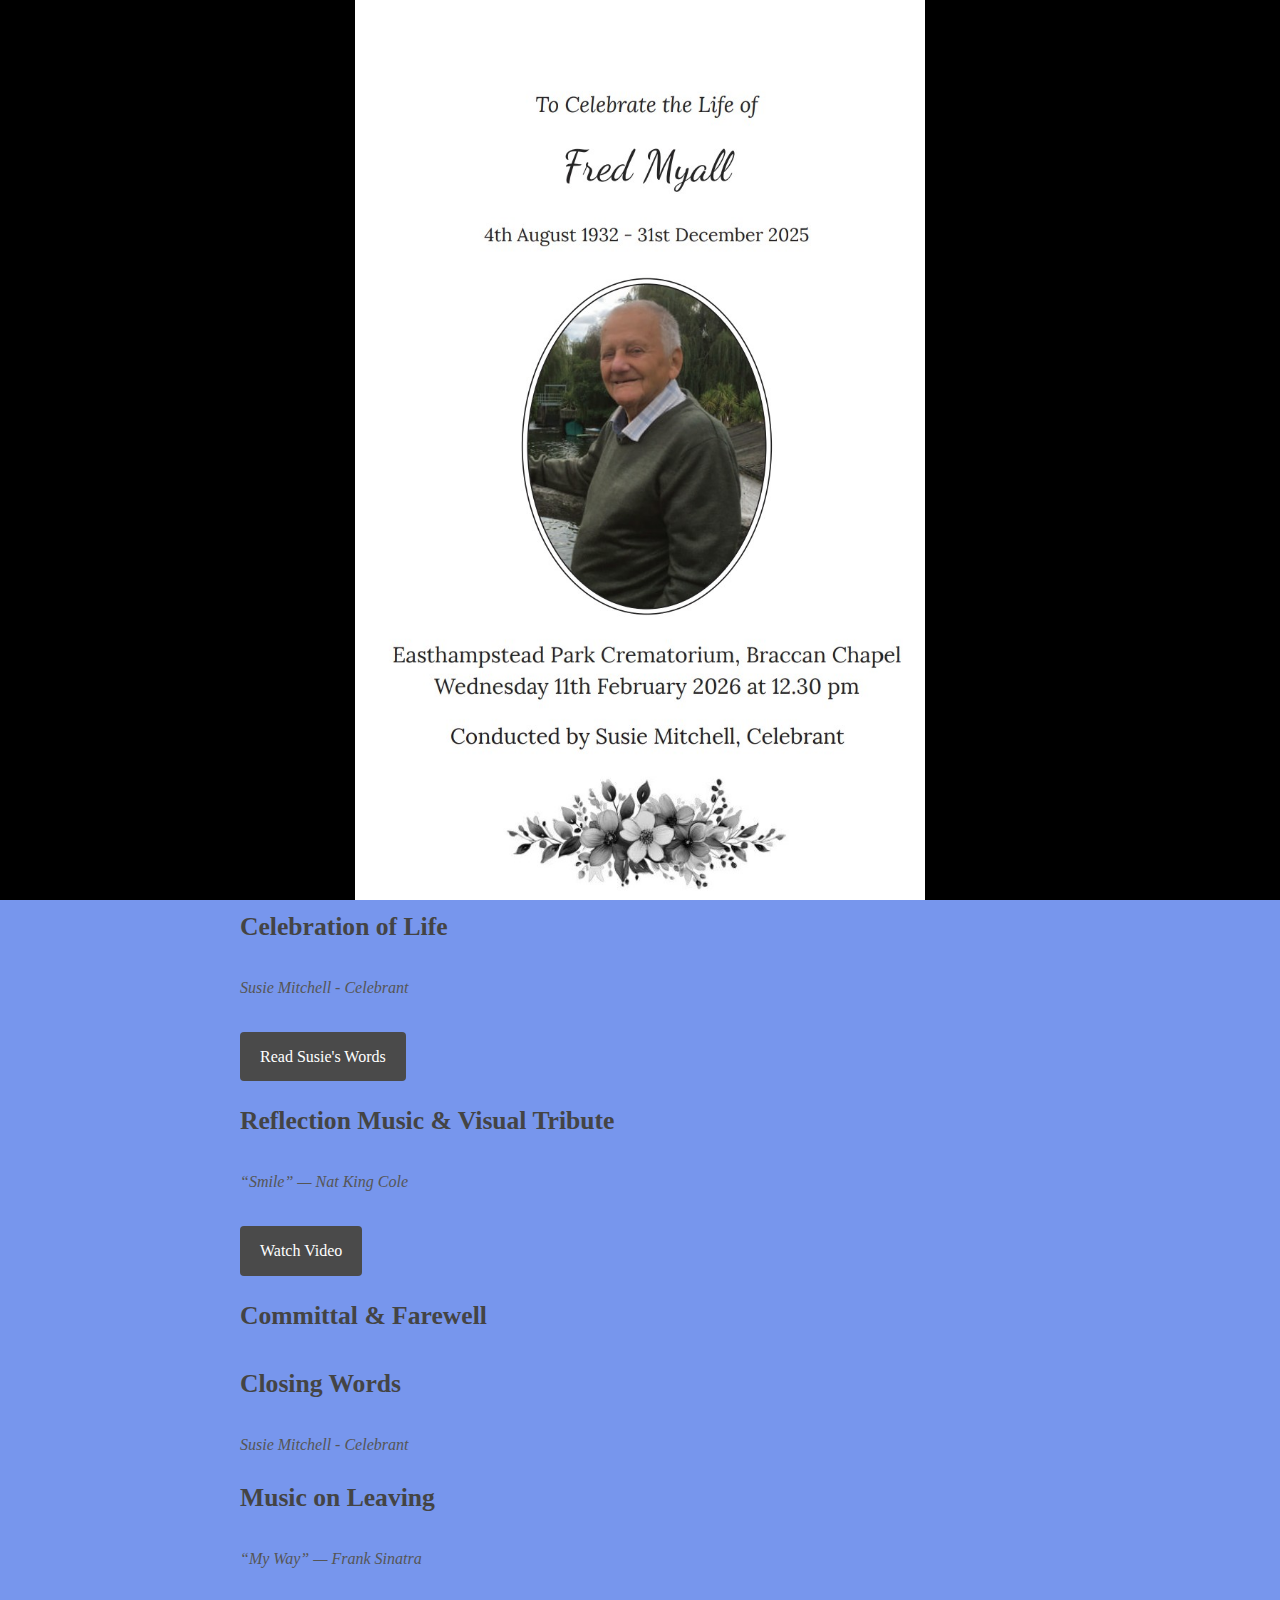
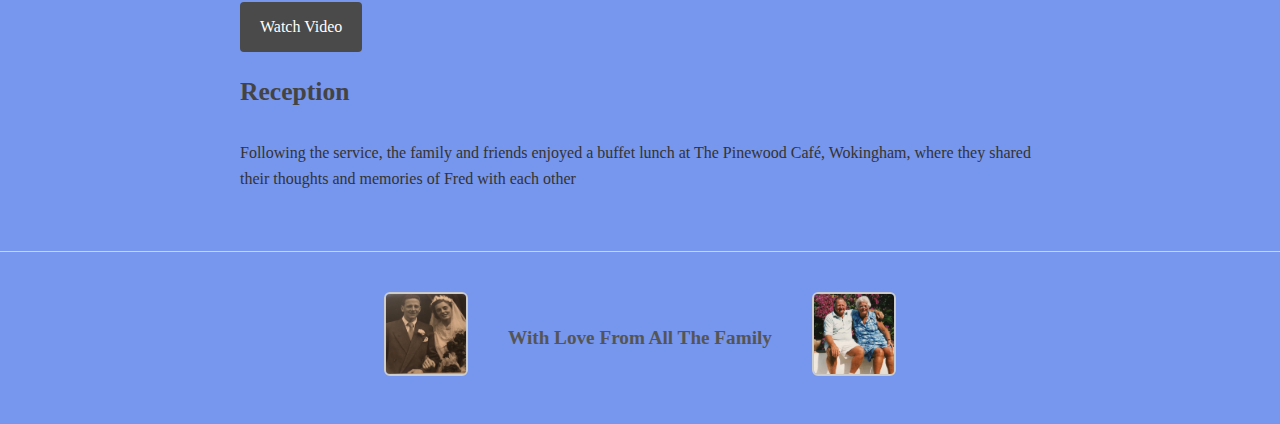
<file: index.html>
<!DOCTYPE html>
<html lang="en">
<head>
   

    <meta charset="UTF-8">
    <title>In Loving Memory of Frederick Patrick Myall</title>
    <meta name="viewport" content="width=device-width, initial-scale=1">
    <link rel="stylesheet" href="style.css">
</head>

<body>
<div class="intro-image">
    <img src="media/opening_page.jpg" alt="Frederick Patrick Myall">
</div>

<header>
    <h1>In Loving Memory of<br>Frederick Patrick Myall</h1>
    <p>Wednesday 11th February 2026 • Easthampstead Park Crematorium</p>
</header>

<div class="container">

    <h2>Music on Arrival</h2>
    <p class="italic">“Maybe It’s Because I’m A Londoner” — Barry O’Dowd & The Shamrock Singers</p>
    <a class="media-button" href="maybeitsbecause.html">
    Listen Here
</a>

    <h2>Welcome Words</h2>
    <p class="italic"> Susie Mitchell - Celebrant</p>

    <h2>Hymn — All Things Bright and Beautiful</h2>
    

    <h2>Personal Thoughts from Pete & Jeanette</h2>
    <a class="media-button" href="petes-words.html">
    Read Pete's Words Here</a> 
    <a class="media-button" href="jeanettes-words.html">
    Read Jeanette's Words Here</a>

    <h2>Poem — “Remember Me”</h2><p class="italic">by Margaret Mead</p>
    <a class="media-button" href="rememberme.html">
    Read It Here
</a>
    

    <h2>Celebration of Life</h2><p class="italic">Susie Mitchell - Celebrant</p>

<a class="media-button" href="col.html" target="_blank">
    Read Susie's Words
</a>

    <h2>Reflection Music & Visual Tribute</h2>
    <p class="italic">“Smile” — Nat King Cole</p>

    <a class="media-button" href="video-smile.html">
    Watch Video
</a>

    <h2>Committal & Farewell</h2>

    <h2>Closing Words</h2>
    <p class="italic">Susie Mitchell - Celebrant</p>

    <h2>Music on Leaving</h2>
    <p class="italic">“My Way” — Frank Sinatra</p>
   <a class="media-button" href="video-my-way.html">
    Watch Video</a>

    <h2>Reception</h2>
    <p>
        Following the service, the family and friends enjoyed a buffet lunch at The Pinewood Café, Wokingham, where they shared their thoughts and memories of Fred with each other</p>

</div>

<footer>
    <div class="footer-wrapper">

        <a href="media/photo-left.jpg" target="_blank">
            <img src="media/photo-left.jpg" alt="Family Photo Left" class="footer-photo">
        </a>

        <span class="footer-text">With Love From All The Family</span>

        <a href="media/photo-right.jpg" target="_blank">
            <img src="media/photo-right.jpg" alt="Family Photo Right" class="footer-photo">
        </a>

    </div>
</footer>
 <script>
    // Check if ?nofade=true is in the URL
    const noFade = new URLSearchParams(window.location.search).get('nofade');

    if (noFade) {
        document.body.classList.add('no-fade');
    }
</script>

</body>
</html>
</file>
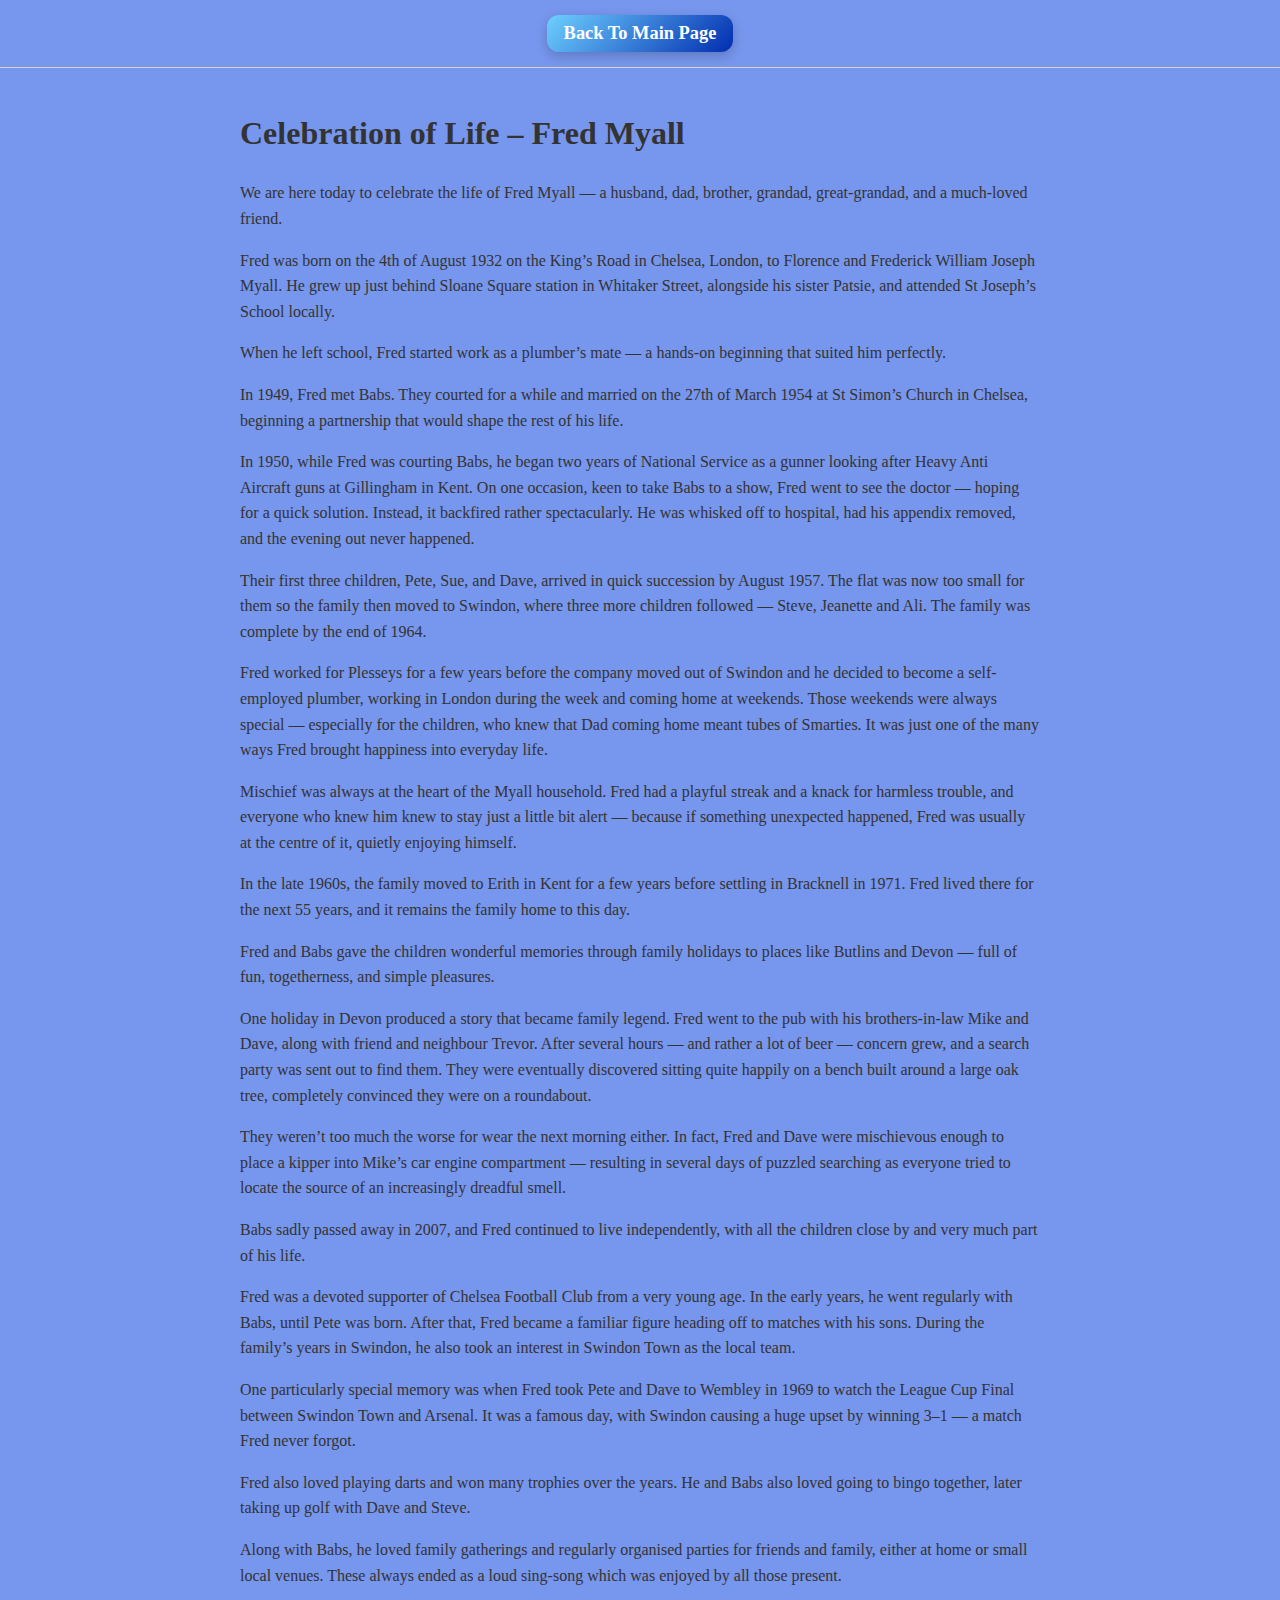
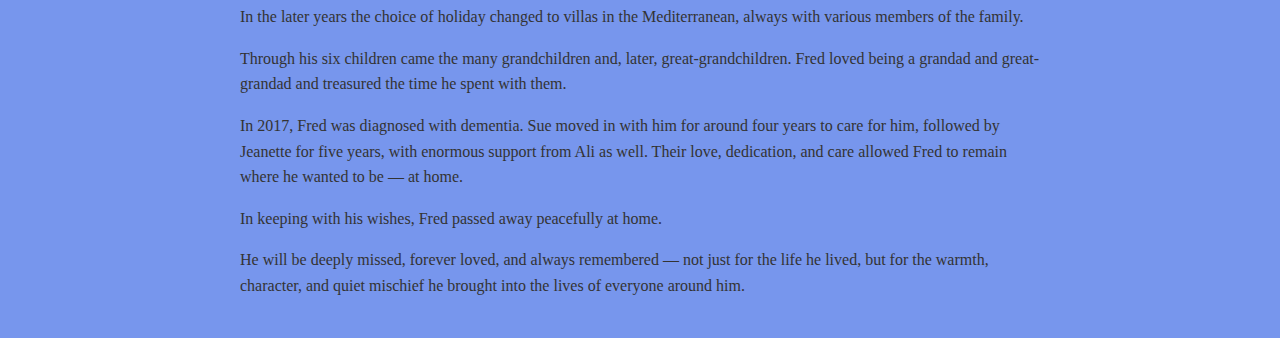
<file: col.html>
<!DOCTYPE html>
<html lang="en">
<head>
    <meta charset="UTF-8">
    <title>Celebration of Life – Frederick Patrick Myall</title>
    <meta name="viewport" content="width=device-width, initial-scale=1">
    <link rel="stylesheet" href="style.css">
</head>

<body>

<nav>
    <div class="home-link">
  <a href="index.html" class="home-btn">Back To Main Page</a>
</div>
</nav>

<div class="container">

    <h1>Celebration of Life – Fred Myall</h1>

    <p>We are here today to celebrate the life of Fred Myall — a husband, dad, brother, grandad, great-grandad, and a much-loved friend.</p>

    <p>Fred was born on the 4th of August 1932 on the King’s Road in Chelsea, London, to Florence and  Frederick William Joseph Myall. He grew up just behind Sloane Square station in Whitaker Street, alongside his sister Patsie, and attended St Joseph’s School locally.</p>

    <p>When he left school, Fred started work as a plumber’s mate — a hands-on beginning that suited him perfectly.</p>

    <p>In 1949, Fred met Babs. They courted for a while and married on the 27th of March 1954 at St Simon’s Church in Chelsea, beginning a partnership that would shape the rest of his life.</p>

    <p>In 1950, while Fred was courting Babs, he began two years of National Service as a gunner looking after Heavy Anti Aircraft guns at Gillingham in Kent. On one occasion, keen to take Babs to a show, Fred went to see the doctor — hoping for a quick solution. Instead, it backfired rather spectacularly. He was whisked off to hospital, had his appendix removed, and the evening out never happened.</p>

    <p>Their first three children, Pete, Sue, and Dave, arrived in quick succession by August 1957. The flat was now too small for them so the family then moved to Swindon, where three more children followed — Steve, Jeanette and Ali. The family was complete by the end of 1964.</p>

    <p>Fred worked for Plesseys for a few years before the company moved out of Swindon and he decided to become a self-employed plumber, working in London during the week and coming home at weekends. Those weekends were always special — especially for the children, who knew that Dad coming home meant tubes of Smarties. It was just one of the many ways Fred brought happiness into everyday life.</p>

    <p>Mischief was always at the heart of the Myall household. Fred had a playful streak and a knack for harmless trouble, and everyone who knew him knew to stay just a little bit alert — because if something unexpected happened, Fred was usually at the centre of it, quietly enjoying himself.</p>

    <p>In the late 1960s, the family moved to Erith in Kent for a few years before settling in Bracknell in 1971. Fred lived there for the next 55 years, and it remains the family home to this day.</p>

    <p>Fred and Babs gave the children wonderful memories through family holidays to places like Butlins and Devon — full of fun, togetherness, and simple pleasures.</p>

    <p>One holiday in Devon produced a story that became family legend. Fred went to the pub with his brothers-in-law Mike and Dave, along with friend and neighbour Trevor. After several hours — and rather a lot of beer — concern grew, and a search party was sent out to find them. They were eventually discovered sitting quite happily on a bench built around a large oak tree, completely convinced they were on a roundabout.</p>

    <p>They weren’t too much the worse for wear the next morning either. In fact, Fred and Dave were mischievous enough to place a kipper into Mike’s car engine compartment — resulting in several days of puzzled searching as everyone tried to locate the source of an increasingly dreadful smell.</p>

    <p>Babs sadly passed away in 2007, and Fred continued to live independently, with all the children close by and very much part of his life.</p>

    <p>Fred was a devoted supporter of Chelsea Football Club from a very young age. In the early years, he went regularly with Babs, until Pete was born. After that, Fred became a familiar figure heading off to matches with his sons. During the family’s years in Swindon, he also took an interest in Swindon Town as the local team.</p>

    <p>One particularly special memory was when Fred took Pete and Dave to Wembley in 1969 to watch the League Cup Final between Swindon Town and Arsenal. It was a famous day, with Swindon causing a huge upset by winning 3–1 — a match Fred never forgot.</p>

    <p>Fred also loved playing darts and won many trophies over the years. He and Babs also loved going to bingo together, later taking up golf with Dave and Steve.</p>

    <p>Along with Babs, he loved family gatherings and regularly organised parties for friends and family, either at home or small local venues. These always ended as a loud sing-song which was enjoyed by all those present.</p>

    <p>In the later years the choice of holiday changed to villas in the Mediterranean, always with various members of the family.</p>

    <p>Through his six children came the many grandchildren and, later, great-grandchildren. Fred loved being a grandad and great-grandad and treasured the time he spent with them.</p>

    <p>In 2017, Fred was diagnosed with dementia. Sue moved in with him for around four years to care for him, followed by Jeanette for five years, with enormous support from Ali as well. Their love, dedication, and care allowed Fred to remain where he wanted to be — at home.</p>

    <p>In keeping with his wishes, Fred passed away peacefully at home.</p>

    <p>He will be deeply missed, forever loved, and always remembered — not just for the life he lived, but for the warmth, character, and quiet mischief he brought into the lives of everyone around him.</p>

</div>

</body>
</html>
</file>
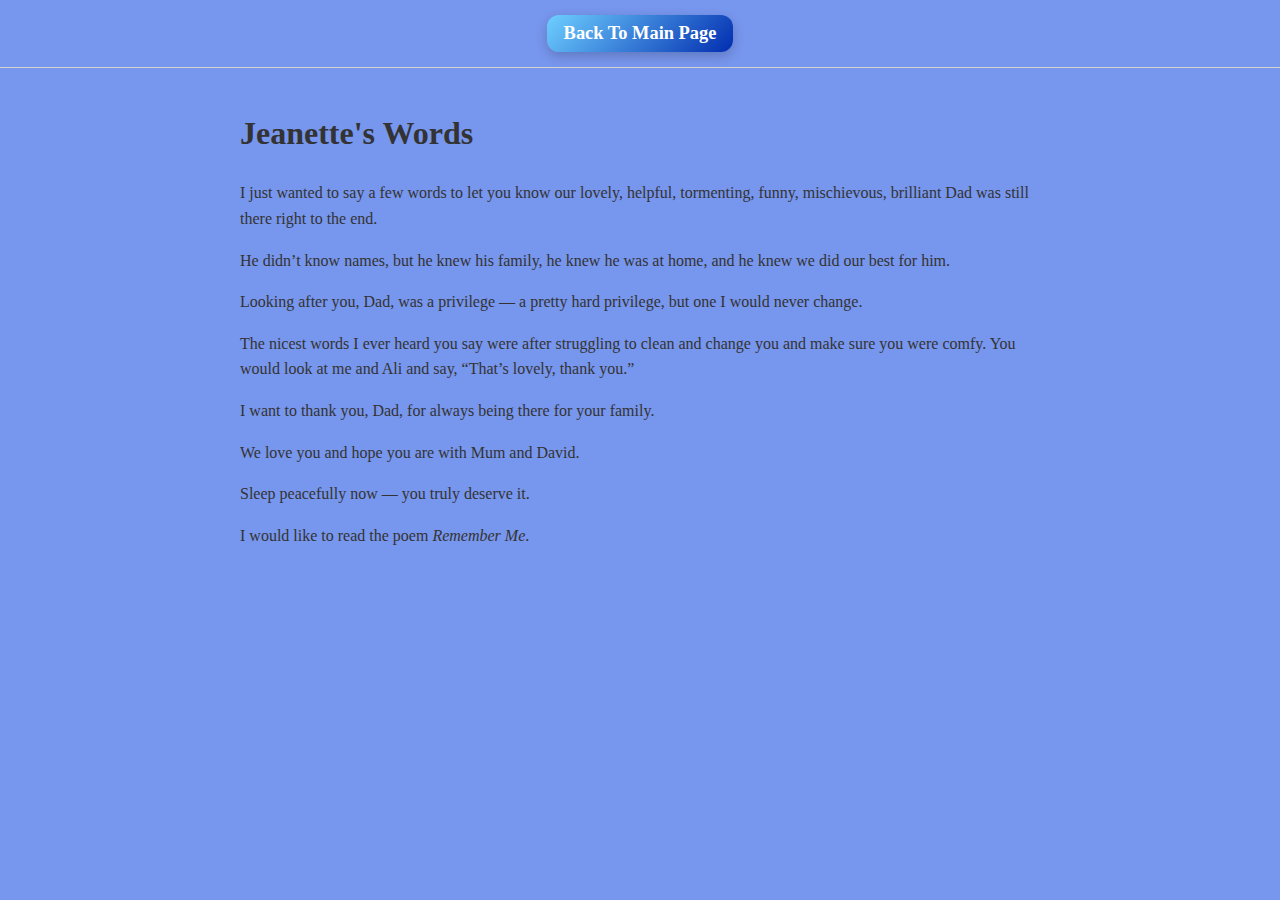
<file: jeanettes-words.html>
<!DOCTYPE html>
<html lang="en">
<head>
    <meta charset="UTF-8">
    <title>Jeanette’s Words – Frederick Patrick Myall</title>
    <meta name="viewport" content="width=device-width, initial-scale=1">
    <link rel="stylesheet" href="style.css">
</head>

<body>

<nav>
    <div class="home-link">
        <a href="index.html?nofade=true" class="home-btn">Back To Main Page</a>
    </div>
</nav>

<div class="container">

    <h1>Jeanette's Words</h1>

    <p>I just wanted to say a few words to let you know our lovely, helpful, tormenting, funny, mischievous, brilliant Dad was still there right to the end.</p>

    <p>He didn’t know names, but he knew his family, he knew he was at home, and he knew we did our best for him.</p>

    <p>Looking after you, Dad, was a privilege — a pretty hard privilege, but one I would never change.</p>

    <p>The nicest words I ever heard you say were after struggling to clean and change you and make sure you were comfy. You would look at me and Ali and say, “That’s lovely, thank you.”</p>

    <p>I want to thank you, Dad, for always being there for your family.</p>

    <p>We love you and hope you are with Mum and David.</p>

    <p>Sleep peacefully now — you truly deserve it.</p>

    <p>I would like to read the poem <em>Remember Me</em>.</p>

</div>

</body>
</html>
</file>
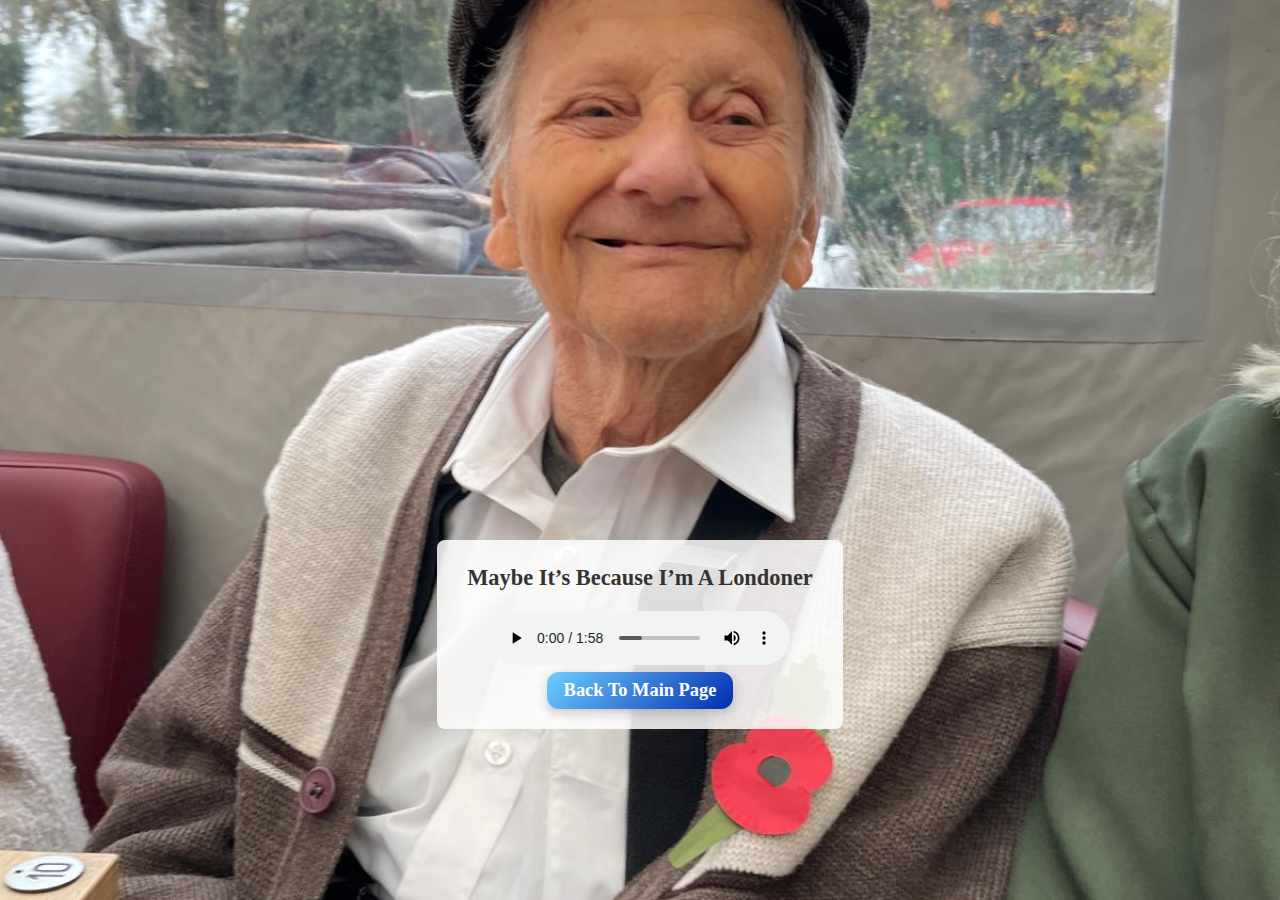
<file: maybeitsbecause.html>
<!DOCTYPE html>
<html lang="en">
<head>
    <meta charset="UTF-8">
    <title>Maybe It’s Because I’m A Londoner – Audio</title>
    <meta name="viewport" content="width=device-width, initial-scale=1">
    <link rel="stylesheet" href="style.css">

    <style>
        /* Page-specific styling */
        body, html {
            margin: 0;
            padding: 0;
            height: 100%;
        }

        .audio-background {
    background-image: url('media/london.jpg');
    background-size: cover;
    background-position: center;
    background-repeat: no-repeat;
    min-height: 100vh;        /* instead of height: 100% */
    width: 100%;
    display: flex;
    justify-content: flex-start;
    align-items: center;
    flex-direction: column;
}

        .audio-box {
    background: rgba(255, 255, 255, 0.85);
    padding: 20px 30px;
    border-radius: 8px;
    text-align: center;
    max-width: 400px;
    margin-top: 60vh;   /* controls vertical position cleanly */
}

        .audio-box h1 {
            margin-top: 0;
            font-size: 1.4rem;
            color: #333;
        }

        .back-link {
            margin-top: 20px;
            display: inline-block;
            text-decoration: none;
            color: #333;
            font-weight: bold;
        }

        .back-link:hover {
            text-decoration: underline;
        }
    </style>
</head>

<body>

<div class="audio-background">

    <div class="audio-box">
        <h1>Maybe It’s Because I’m A Londoner</h1>

        <audio controls>
            <source src="media/maybeitsbecause.mp3" type="audio/mpeg">
            Your browser does not support the audio element.
        </audio>

        <br>
        <a href="index.html?nofade=true" class="home-btn">Back To Main Page</a>
    </div>

</div>

</body>
</html>
</file>
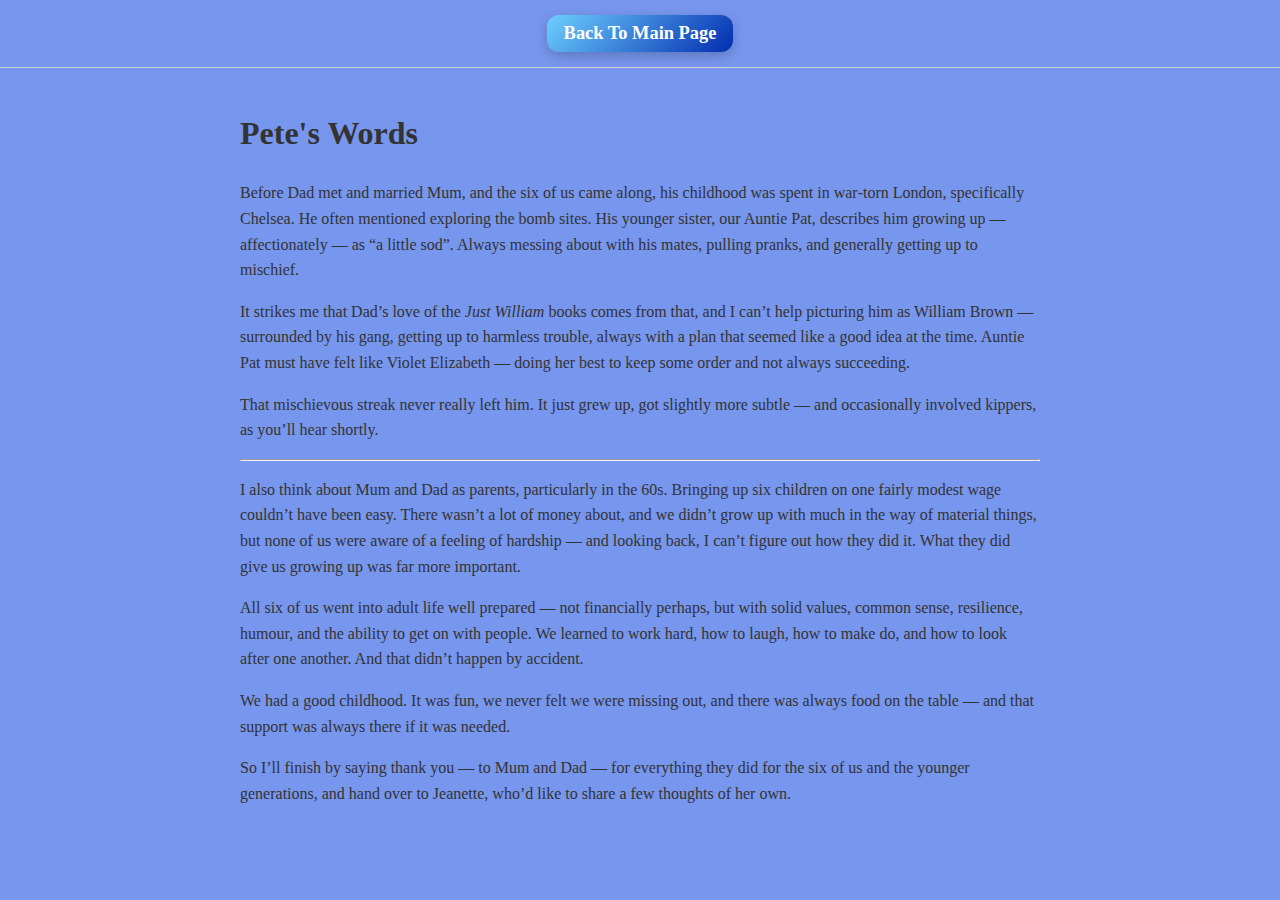
<file: petes-words.html>
<!DOCTYPE html>
<html lang="en">
<head>
    <meta charset="UTF-8">
    <title>Dad’s Tribute – Frederick Patrick Myall</title>
    <meta name="viewport" content="width=device-width, initial-scale=1">
    <link rel="stylesheet" href="style.css">
</head>

<body>


<nav>
    <div class="home-link">
    <a href="index.html?nofade=true" class="home-btn">Back To Main Page</a>
</div>
</nav>

<div class="container">

    <h1>Pete's Words</h1>

    <p>Before Dad met and married Mum, and the six of us came along, his childhood was spent in war‑torn London, specifically Chelsea. He often mentioned exploring the bomb sites. His younger sister, our Auntie Pat, describes him growing up — affectionately — as “a little sod”. Always messing about with his mates, pulling pranks, and generally getting up to mischief.</p>

    <p>It strikes me that Dad’s love of the <em>Just William</em> books comes from that, and I can’t help picturing him as William Brown — surrounded by his gang, getting up to harmless trouble, always with a plan that seemed like a good idea at the time. Auntie Pat must have felt like Violet Elizabeth — doing her best to keep some order and not always succeeding.</p>

    <p>That mischievous streak never really left him. It just grew up, got slightly more subtle — and occasionally involved kippers, as you’ll hear shortly.</p>

    <hr>

    <p>I also think about Mum and Dad as parents, particularly in the 60s. Bringing up six children on one fairly modest wage couldn’t have been easy. There wasn’t a lot of money about, and we didn’t grow up with much in the way of material things, but none of us were aware of a feeling of hardship — and looking back, I can’t figure out how they did it. What they did give us growing up was far more important.</p>

    <p>All six of us went into adult life well prepared — not financially perhaps, but with solid values, common sense, resilience, humour, and the ability to get on with people. We learned to work hard, how to laugh, how to make do, and how to look after one another. And that didn’t happen by accident.</p>

    <p>We had a good childhood. It was fun, we never felt we were missing out, and there was always food on the table — and that support was always there if it was needed.</p>

    <p>So I’ll finish by saying thank you — to Mum and Dad — for everything they did for the six of us and the younger generations, and hand over to Jeanette, who’d like to share a few thoughts of her own.</p>

</div>

</body>
</html>
</file>
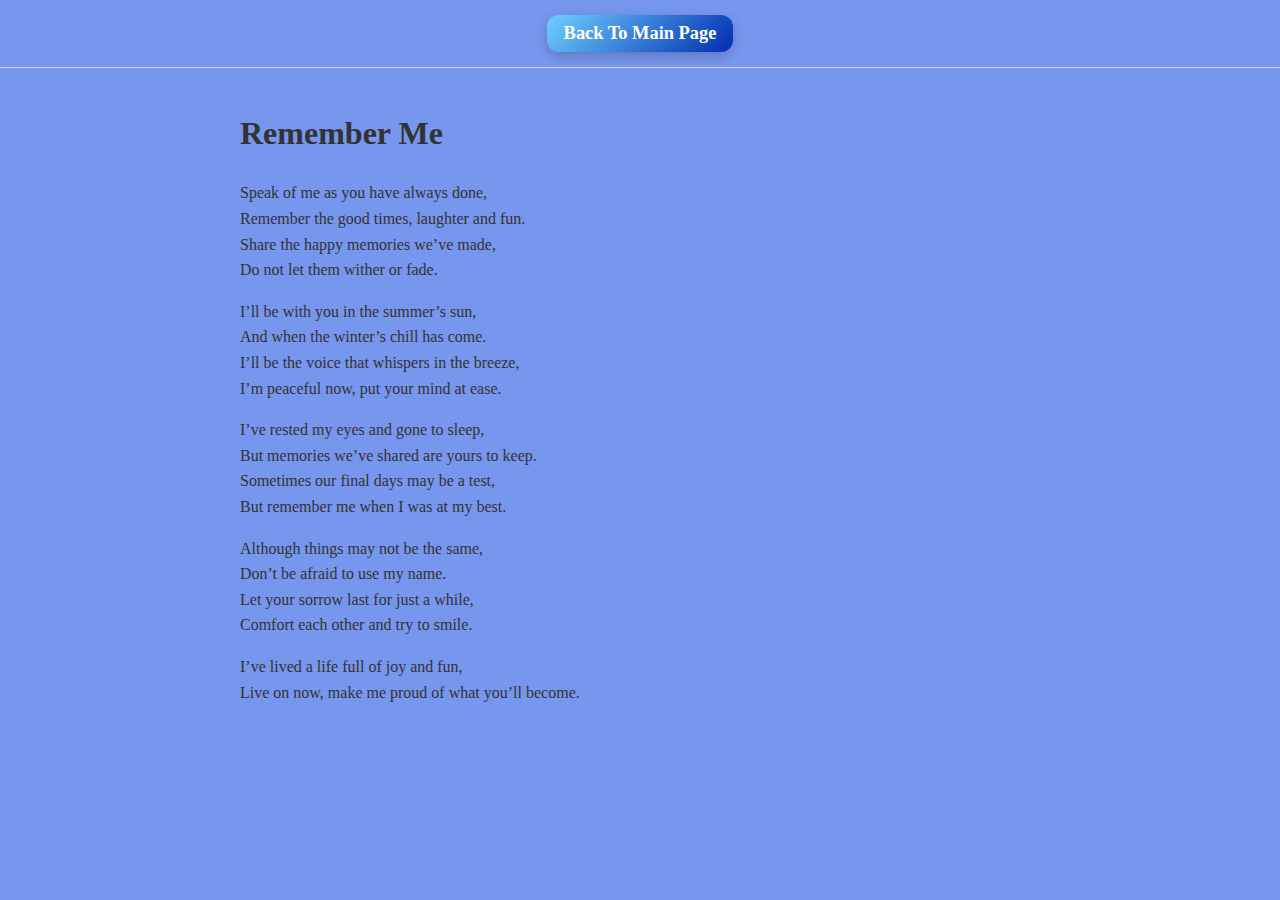
<file: rememberme.html>
<!DOCTYPE html>
<html lang="en">
<head>
    <meta charset="UTF-8">
    <title>Remember Me – Poem</title>
    <meta name="viewport" content="width=device-width, initial-scale=1">
    <link rel="stylesheet" href="style.css">
</head>

<body>

<nav>
    <div class="home-link">
  <a href="index.html?nofade=true" class="home-btn">Back To Main Page</a>
</div>
</nav>

<div class="container">

    <h1>Remember Me</h1>

    <p>Speak of me as you have always done,<br>
    Remember the good times, laughter and fun.<br>
    Share the happy memories we’ve made,<br>
    Do not let them wither or fade.</p>

    <p>I’ll be with you in the summer’s sun,<br>
    And when the winter’s chill has come.<br>
    I’ll be the voice that whispers in the breeze,<br>
    I’m peaceful now, put your mind at ease.</p>

    <p>I’ve rested my eyes and gone to sleep,<br>
    But memories we’ve shared are yours to keep.<br>
    Sometimes our final days may be a test,<br>
    But remember me when I was at my best.</p>

    <p>Although things may not be the same,<br>
    Don’t be afraid to use my name.<br>
    Let your sorrow last for just a while,<br>
    Comfort each other and try to smile.</p>

    <p>I’ve lived a life full of joy and fun,<br>
    Live on now, make me proud of what you’ll become.</p>

</div>

</body>
</html>
</file>
<file: style.css>
body {
    font-family: "Georgia", serif;
    background: #7796ed;
    color: #333;
    margin: 0;
    padding: 0;
    line-height: 1.6;
}

header {
    text-align: center;
    padding: 30px 10px 20px;
    border-bottom: 1px solid #d6d3cc;
}

header h1 {
    margin: 0;
    font-size: 1.2rem;
    letter-spacing: 1px;
}

header p {
    margin: 8px 0 0;
    font-size: 0.9rem;
    color: #555;
}

.container {
    max-width: 800px;
    margin: 40px auto;
    padding: 0 20px;
}

h2 {
    margin-top: 20px;
    font-size: 1.6rem;
    padding-bottom: 6px;
    color: #444;
}

.section {
    margin-bottom: 30px;
}

.home-link {
  text-align: center;
  margin: 5px 0;
}

.home-btn {
  display: inline-block;
  padding: 0.2em 0.9em;
  margin: 0;
  font-size: 1.15rem;
  font-weight: bold;
  color: #fff;
  background: linear-gradient(135deg, #6ecfff, #022db0);
  border-radius: 12px;
  text-decoration: none;
  box-shadow: 0 4px 12px rgba(0,0,0,.2);
  transition: transform 0.2s ease, box-shadow 0.2s ease;
}

.poem {
    background: #fff;
    padding: 20px;
    border-left: 4px solid #b8b4ac;
    font-style: italic;
    white-space: pre-line;
}

.italic {
    font-style: italic;
    color: #555;
}

footer {
    text-align: center;
    padding: 40px 20px;
    margin-top: 60px;
    border-top: 1px solid #d6d3cc;
    color: #555;
}

.footer-wrapper {
    display: flex;
    justify-content: center;
    align-items: center;
    gap: 40px; /* space between images and text */
}

.footer-photo {
    width: 80px;        /* adjust size as needed */
    height: 80px;
    object-fit: cover;
    border-radius: 6px; /* soft corners */
    border: 2px solid #ccc;
    transition: transform 0.2s ease;
}

.footer-photo:hover {
    transform: scale(1.05);
}

.footer-text {
    font-size: 1.2rem;
    font-weight: bold;
    color: #555;
}

/* Fullscreen intro image that fades out */
.intro-image {
    position: fixed;
    top: 0;
    left: 0;
    width: 100%;
    height: 100%;
    background: #000;
    display: flex;
    justify-content: center;
    align-items: center;
    z-index: 9999;
    animation: fadeOut 4s ease-in-out forwards;
    animation-delay: 1s; /* how long the image stays fully visible */
}

.intro-image img {
    max-width: 100%;
    max-height: 100%;
    object-fit: cover;
    opacity: 1;
}

/* Fade-out animation */
@keyframes fadeOut {
    0% { opacity: 1; }
    100% { opacity: 0; visibility: hidden; }
}

/* Prevent content from jumping during fade */
body {
    overflow-x: hidden;
}
/* Navigation */
nav {
    padding: 10px 20px;
    text-align: center;
    border-bottom: 1px solid #d6d3cc;
}

nav a {
    margin: 0 15px;
    text-decoration: none;
    color: #444;
    font-weight: bold;
}

nav a.active {
    text-decoration: underline;
}

/* Intro fade image */
.intro-image {
    position: fixed;
    top: 0;
    left: 0;
    width: 100%;
    height: 100%;
    background: #000;
    display: flex;
    justify-content: center;
    align-items: center;
    z-index: 9999;
    animation: fadeOut 4s ease-in-out forwards;
    animation-delay: 2s;
}

.intro-image img {
    max-width: 100%;
    max-height: 100%;
    object-fit: cover;
}

@keyframes fadeOut {
    0% { opacity: 1; }
    100% { opacity: 0; visibility: hidden; }
}

/* Media button */
.media-button {
    display: inline-block;
    margin-top: 15px;
    padding: 12px 20px;
    background: #4a4a4a;
    color: #fff;
    text-decoration: none;
    border-radius: 4px;
    transition: background 0.3s ease;
}

.media-button:hover {
    background: #2f2f2f;
}

.video-wrapper {
    width: 100%;
    max-width: 1200px;   /* keeps it sensible on huge screens */
    margin: 10vh auto 0;
}

.video-wrapper iframe {
    width: 100%;
    height: 70vh;        /* fills most of the screen height */
    border: none;
}


/* Disable intro fade when returning from another page */
body.no-fade .intro-image {
    animation: none !important;
    opacity: 0 !important;
    visibility: hidden !important;
    display: none !important;
}
</file>
